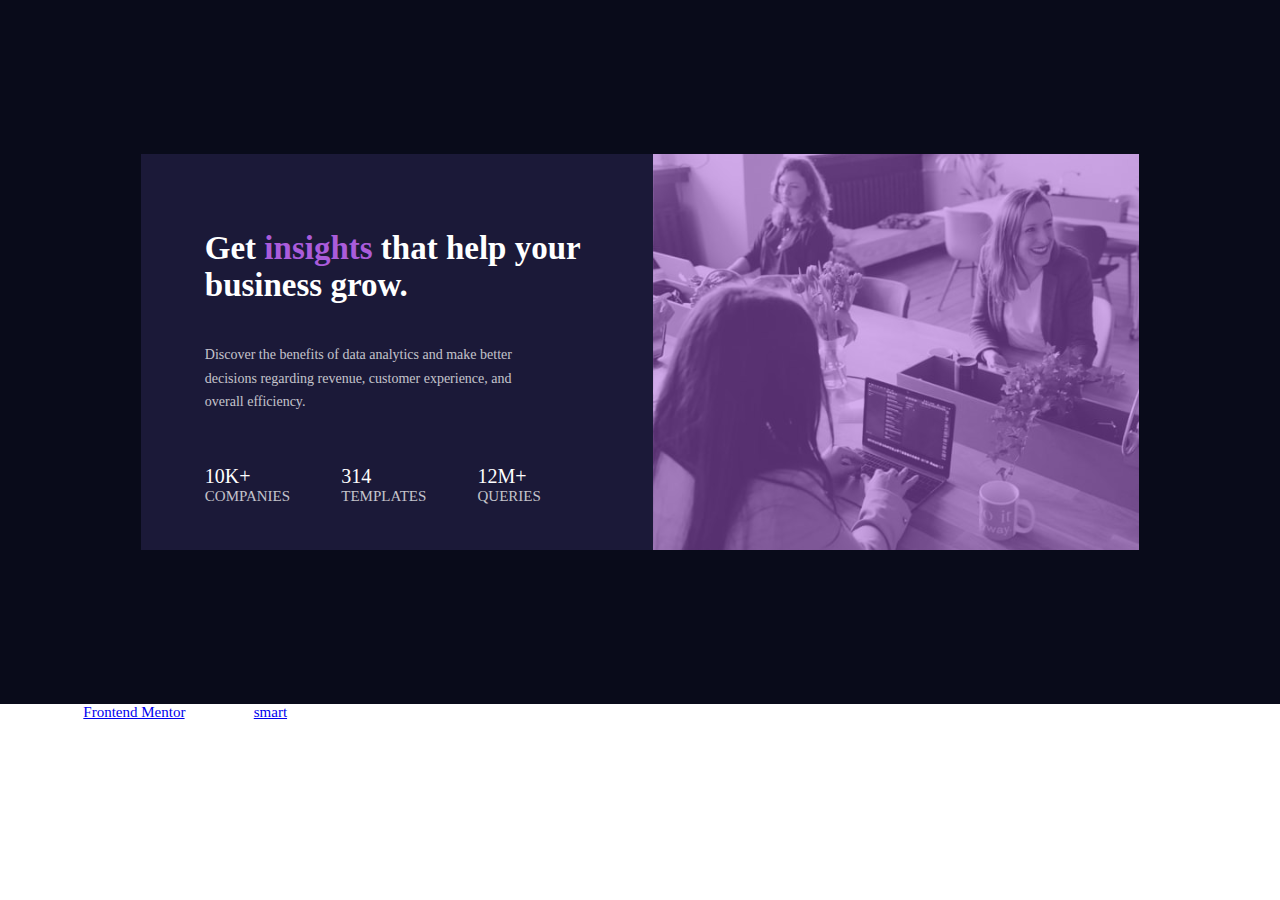
<file: index.html>
<!DOCTYPE html>
<html lang="en">
<head>
  <meta charset="UTF-8">
  <meta name="viewport" content="width=device-width, initial-scale=1.0"> <!-- displays site properly based on user's device -->

  <link rel="icon" type="image/png" sizes="32x32" href="./images/favicon-32x32.png">
  
  <title>Frontend Mentor | Stats preview card component</title>

  <!-- Feel free to remove these styles or customise in your own stylesheet 👍 -->
  <style>
   @media screen and (max-width: 1440px) and (min-width: 376px){
	*{
		margin: 0;
		padding: 0;
		box-sizing: border-box;
}
	body{
		font-family: "lexend deca";
		color: hsla(0, 0%, 100%, 0.75);
		font-size: 15px;
}
	.background{
		width: 100vw;
		height: 55vw;
		background-color: hsl(233, 47%, 7%);
		padding: 12vw 11vw;
}
	.img{
		display: inline-block;
		width: 38vw;
		height: 31vw;
		background-image: url('image-header-desktop.jpg');
		background-position: center;
		background-size: cover;
		position: relative;
}
	.img::before{
		content: "";
		position: absolute;
		width: 100%;
		height: 100%;
		background-color: hsl(277, 64%, 61%);
		opacity: 0.5;
		float: left;
}
	.text{
		display: inline-block;
		width: 40vw;
		height: 31vw;
		padding: 6vw 5vw;
		background-color: hsl(244, 38%, 16%);
		color:  hsla(0, 0%, 100%, 0.75);
		float: left;
}
	h1{
		color:  hsl(0, 0%, 100%);
		margin-bottom: 3vw;
		font-size: 33px;
}
	h1 span{
		color:  hsl(277, 64%, 61%);
}
	p{
		margin-bottom: 4vw;
	    width: 24vw;
	    font-size: 14px;
	    line-height: 1.7;
}
	.one{
		float: left;
		display: inline-block;
		text-transform: uppercase;
		margin-right: 4vw;
}
	.one span{
		color:  hsl(0, 0%, 100%);
		margin-bottom: ;
		font-size: 20px;
		display: block;
}
	.last{
	margin-right: 0;
}
}

@media screen and (max-width: 375px) {
	*{
		margin: 0;
		padding: 0;
		box-sizing: border-box;
	}
	body{
		overflow: hidden;
		font-family: "inter";
		font-weight: 400;
	}
	.background{
		background-color: hsl(233, 47%, 7%);
		width: 100vw;
		height: 100vh;
		padding: 23vw 6vw;
		overflow-x: hidden;
	}
	.img{
		width: 88vw;
		height: 64vw;
		background-image: url('image-header-mobile.jpg');
		background-position: center;
		background-size: cover;
		background-repeat: no-repeat;
		border-top-left-radius: 5px;
		border-top-right-radius: 5px;
		position: relative;
	}
	.img::before{
		content: "";
		position: absolute;
		width: 100%;
		height: 100%;
		background-color: hsl(277, 64%, 61%);
		opacity: 0.5;
	}
	.text{
		width: 88vw;
		padding-left: 9vw;
		padding-right: 9vw;
		height: 143vw;
		background-color: hsl(244, 38%, 16%);
		text-align: center;
		border: none;
		border-bottom-right-radius: 5px;
		border-bottom-left-radius: 5px;
		padding-top: 12vw;
	}
	h1{
		color: hsl(0, 0%, 100%);
		font-size: 33px;
		margin-bottom:  6vw;

	}
	h1 span{
		color: hsl(277, 64%, 61%);
	}
	p{
		font-size: 15px;
		color: hsla(0, 0%, 100%, 0.75);
		margin-bottom: 8vw;
	}
	.one{
		color: hsla(0, 0%, 100%, 0.6);
		margin-bottom: 6vw;
		font-family: inter;
		font-weight: 400;
		text-transform: uppercase;
	}
	.one span{
		color:  hsl(0, 0%, 100%);
		margin-bottom: 1vw;
		font-size: 25px;
		display: block;
		font-weight: 700;
	}
}

  </style>
</head>
<body>
	<div class="background">
		<div class="img"></div>
		<div class="text">
			<h1> Get <span> insights </span> that help your business grow. </h1>
			<p> Discover the benefits of data analytics and make better decisions regarding revenue, customer experience, and overall efficiency. </p>
			<div class="one"> <span> 10k+ </span> companies </div>
			<div class="one"> <span> 314 </span> templates </div>
			<div class="one last"> <span> 12M+ </span> queries </div>
		</div>
	</div>
  <div class="attribution">
    Challenge by <a href="https://www.frontendmentor.io?ref=challenge" target="_blank">Frontend Mentor</a>. 
    Coded by <a href="#">smart</a>.
  </div>
</body>
</html>
</file>
